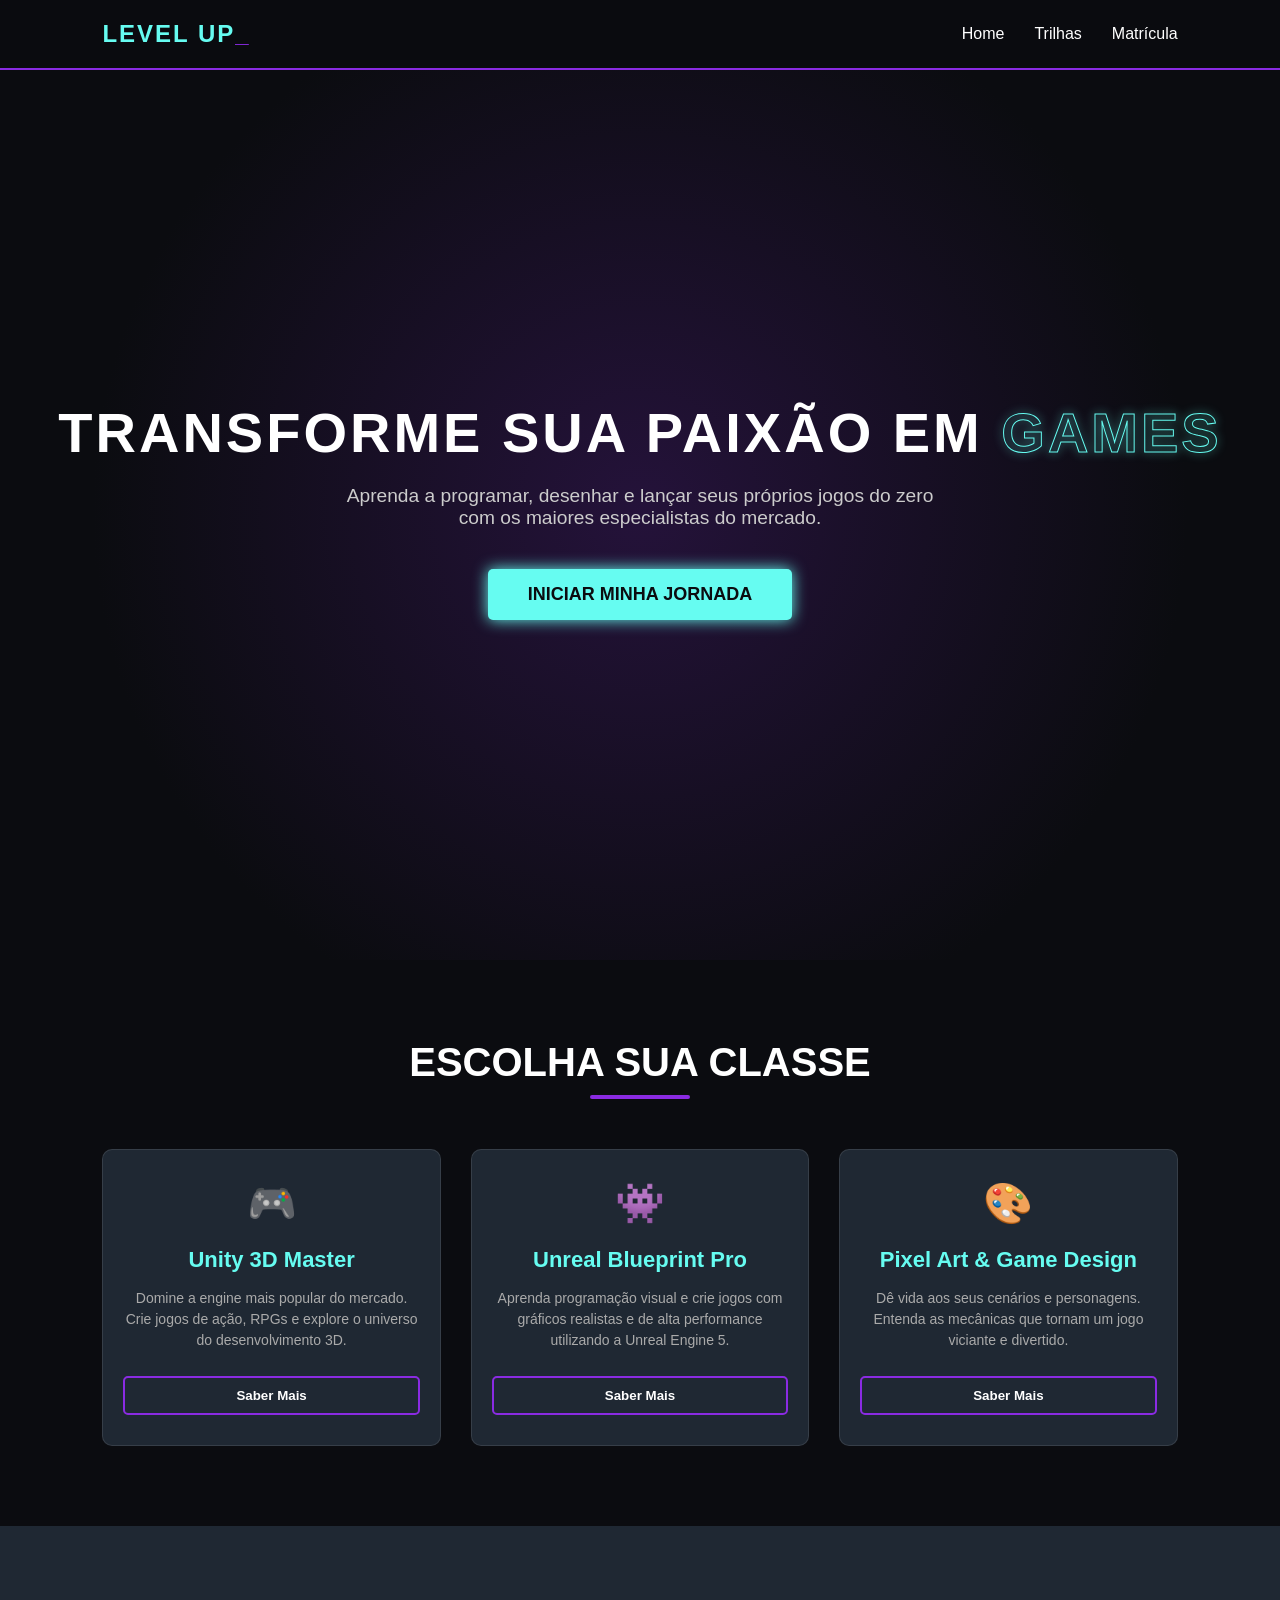
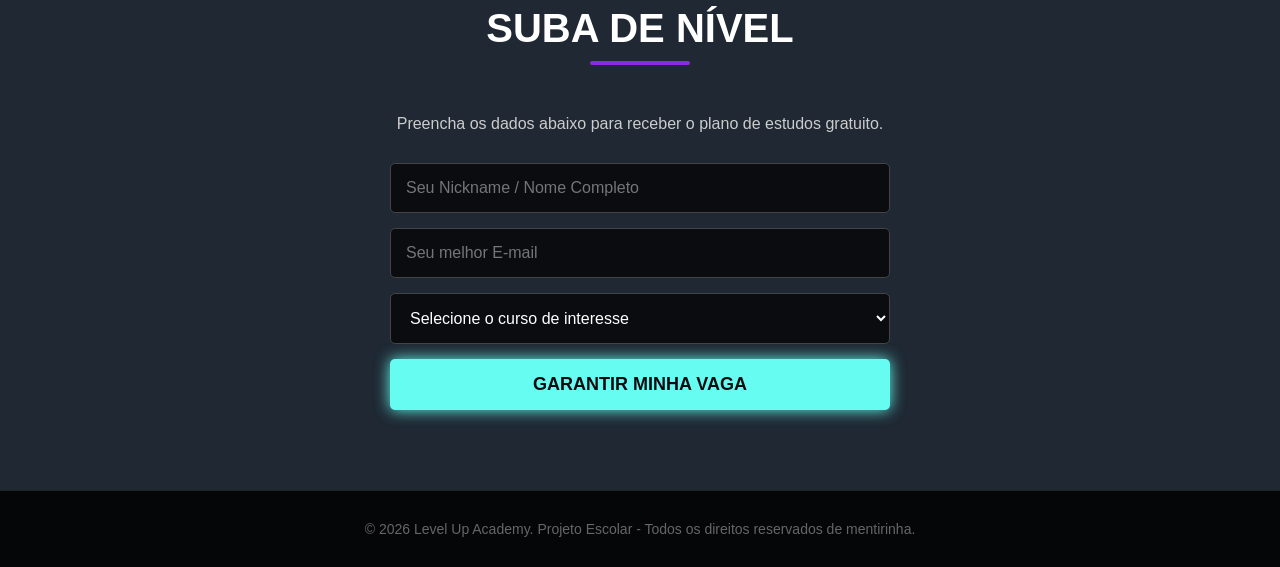
<file: index.html>
<!DOCTYPE html>
<html lang="pt-BR">
<head>
    <meta charset="UTF-8">
    <meta name="viewport" content="width=device-width, initial-scale=1.0">
    <title>Level Up Academy | Cursos de Desenvolvimento de Games</title>
    <style>
        /* --- CONFIGURAÇÕES GERAIS --- */
        * {
            margin: 0;
            padding: 0;
            box-sizing: border-box;
            font-family: 'Segoe UI', Tahoma, Geneva, Verdana, sans-serif;
        }

        :root {
            --bg-color: #0b0c10;
            --secondary-bg: #1f2833;
            --text-color: #c5a059; /* Texto alternativo/suave */
            --light-text: #ffffff;
            --neon-cyan: #66fcf1;
            --neon-green: #45f3ff;
            --purple-accent: #8a2be2;
        }

        body {
            background-color: var(--bg-color);
            color: var(--light-text);
            overflow-x: hidden;
        }

        /* --- NAVBAR --- */
        header {
            display: flex;
            justify-content: space-between;
            align-items: center;
            padding: 20px 8%;
            background-color: rgba(11, 12, 16, 0.95);
            position: fixed;
            width: 100%;
            top: 0;
            z-index: 1000;
            border-bottom: 2px solid var(--purple-accent);
        }

        .logo {
            font-size: 24px;
            font-weight: bold;
            color: var(--neon-cyan);
            text-transform: uppercase;
            letter-spacing: 2px;
        }

        .logo span {
            color: var(--purple-accent);
        }

        nav ul {
            display: flex;
            list-style: none;
        }

        nav ul li {
            margin-left: 30px;
        }

        nav ul li a {
            color: var(--light-text);
            text-decoration: none;
            font-size: 16px;
            font-weight: 500;
            transition: 0.3s;
        }

        nav ul li a:hover {
            color: var(--neon-cyan);
            text-shadow: 0 0 10px var(--neon-cyan);
        }

        /* --- HERO SECTION --- */
        .hero {
            height: 100vh;
            display: flex;
            flex-direction: column;
            justify-content: center;
            align-items: center;
            text-align: center;
            padding: 0 20px;
            background: radial-gradient(circle, rgba(138,43,226,0.2) 0%, rgba(11,12,16,1) 70%);
            margin-top: 60px;
        }

        .hero h1 {
            font-size: 3.5rem;
            margin-bottom: 20px;
            text-transform: uppercase;
            letter-spacing: 3px;
        }

        .hero h1 span {
            color: transparent;
            -webkit-text-stroke: 1px var(--neon-cyan);
            filter: drop-shadow(0 0 5px var(--neon-cyan));
        }

        .hero p {
            font-size: 1.2rem;
            margin-bottom: 40px;
            max-width: 600px;
            color: #ccc;
        }

        .btn-cta {
            padding: 15px 40px;
            font-size: 18px;
            font-weight: bold;
            color: var(--bg-color);
            background-color: var(--neon-cyan);
            border: none;
            border-radius: 5px;
            cursor: pointer;
            box-shadow: 0 0 15px var(--neon-cyan);
            transition: 0.4s;
            text-transform: uppercase;
        }

        .btn-cta:hover {
            transform: translateY(-5px);
            box-shadow: 0 0 25px var(--neon-cyan), 0 0 50px var(--purple-accent);
            background-color: var(--light-text);
        }

        /* --- CURSOS SECTION --- */
        .courses {
            padding: 80px 8%;
            text-align: center;
        }

        .section-title {
            font-size: 2.5rem;
            margin-bottom: 50px;
            text-transform: uppercase;
            position: relative;
        }

        .section-title::after {
            content: '';
            display: block;
            width: 100px;
            height: 4px;
            background-color: var(--purple-accent);
            margin: 10px auto 0;
            border-radius: 2px;
        }

        .grid-courses {
            display: grid;
            grid-template-columns: repeat(auto-fit, minmax(280px, 1fr));
            gap: 30px;
        }

        .card {
            background-color: var(--secondary-bg);
            border-radius: 10px;
            padding: 30px 20px;
            transition: 0.3s;
            border: 1px solid rgba(255, 255, 255, 0.1);
            display: flex;
            flex-direction: column;
            justify-content: space-between;
        }

        .card:hover {
            transform: scale(1.05);
            border-color: var(--neon-cyan);
            box-shadow: 0 10px 20px rgba(102, 252, 241, 0.2);
        }

        .card-icon {
            font-size: 40px;
            margin-bottom: 20px;
        }

        .card h3 {
            font-size: 22px;
            margin-bottom: 15px;
            color: var(--neon-cyan);
        }

        .card p {
            font-size: 14px;
            color: #aaa;
            margin-bottom: 25px;
            line-height: 1.5;
        }

        .btn-card {
            padding: 10px 20px;
            background: transparent;
            border: 2px solid var(--purple-accent);
            color: var(--light-text);
            border-radius: 5px;
            cursor: pointer;
            font-weight: bold;
            transition: 0.3s;
        }

        .btn-card:hover {
            background-color: var(--purple-accent);
            box-shadow: 0 0 15px var(--purple-accent);
        }

        /* --- CONTATO / INSCRIÇÃO --- */
        .contact {
            padding: 80px 8%;
            background-color: var(--secondary-bg);
            text-align: center;
        }

        .contact-form {
            max-width: 500px;
            margin: 0 auto;
            display: flex;
            flex-direction: column;
            gap: 15px;
        }

        .contact-form input, .contact-form select {
            padding: 15px;
            border-radius: 5px;
            border: 1px solid #444;
            background-color: var(--bg-color);
            color: var(--light-text);
            font-size: 16px;
        }

        .contact-form input:focus, .contact-form select:focus {
            outline: none;
            border-color: var(--neon-cyan);
            box-shadow: 0 0 10px var(--neon-cyan);
        }

        /* --- FOOTER --- */
        footer {
            background-color: #050608;
            padding: 30px;
            text-align: center;
            font-size: 14px;
            color: #666;
            border-top: 1px solid #222;
        }
    </style>
</head>
<body>

    <header>
        <div class="logo">Level Up<span>_</span></div>
        <nav>
            <ul>
                <li><a href="#">Home</a></li>
                <li><a href="#cursos">Trilhas</a></li>
                <li><a href="#inscricao">Matrícula</a></li>
            </ul>
        </nav>
    </header>

    <section class="hero">
        <h1>Transforme sua paixão em <span>Games</span></h1>
        <p>Aprenda a programar, desenhar e lançar seus próprios jogos do zero com os maiores especialistas do mercado.</p>
        <button class="btn-cta" onclick="scrollParaInscricao()">Iniciar Minha Jornada</button>
    </section>

    <section class="courses" id="cursos">
        <h2 class="section-title">Escolha sua Classe</h2>
        <div class="grid-courses">
            
            <div class="card">
                <div>
                    <div class="card-icon">🎮</div>
                    <h3>Unity 3D Master</h3>
                    <p>Domine a engine mais popular do mercado. Crie jogos de ação, RPGs e explore o universo do desenvolvimento 3D.</p>
                </div>
                <button class="btn-card" onclick="selecionarCurso('Unity 3D Master')">Saber Mais</button>
            </div>

            <div class="card">
                <div>
                    <div class="card-icon">👾</div>
                    <h3>Unreal Blueprint Pro</h3>
                    <p>Aprenda programação visual e crie jogos com gráficos realistas e de alta performance utilizando a Unreal Engine 5.</p>
                </div>
                <button class="btn-card" onclick="selecionarCurso('Unreal Blueprint Pro')">Saber Mais</button>
            </div>

            <div class="card">
                <div>
                    <div class="card-icon">🎨</div>
                    <h3>Pixel Art & Game Design</h3>
                    <p>Dê vida aos seus cenários e personagens. Entenda as mecânicas que tornam um jogo viciante e divertido.</p>
                </div>
                <button class="btn-card" onclick="selecionarCurso('Pixel Art & Game Design')">Saber Mais</button>
            </div>

        </div>
    </section>

    <section class="contact" id="inscricao">
        <h2 class="section-title">Suba de Nível</h2>
        <p style="margin-bottom: 30px; color: #ccc;">Preencha os dados abaixo para receber o plano de estudos gratuito.</p>
        
        <form class="contact-form" id="cadastroForm">
            <input type="text" id="nome" placeholder="Seu Nickname / Nome Completo" required>
            <input type="email" id="email" placeholder="Seu melhor E-mail" required>
            <select id="cursoInteresse">
                <option value="">Selecione o curso de interesse</option>
                <option value="Unity 3D Master">Unity 3D Master</option>
                <option value="Unreal Blueprint Pro">Unreal Blueprint Pro</option>
                <option value="Pixel Art & Game Design">Pixel Art & Game Design</option>
            </select>
            <button type="submit" class="btn-cta" style="width: 100%;">Garantir Minha Vaga</button>
        </form>
    </section>

    <footer>
        <p>&copy; 2026 Level Up Academy. Projeto Escolar - Todos os direitos reservados de mentirinha.</p>
    </footer>

    <script>
        // Função para rolar a tela suavemente até a seção de inscrição
        function scrollParaInscricao() {
            document.getElementById('inscricao').scrollIntoView({ behavior: 'smooth' });
        }

        // Função que pré-seleciona o curso no formulário ao clicar no card
        function selecionarCurso(nomeDoCurso) {
            const select = document.getElementById('cursoInteresse');
            select.value = nomeDoCurso;
            scrollParaInscricao();
            
            // Pequeno feedback visual no campo selecionado
            select.style.borderColor = '#66fcf1';
            setTimeout(() => {
                select.style.borderColor = '#444';
            }, 1500);
        }

        // Evento de envio do formulário (simulação de sucesso)
        document.getElementById('cadastroForm').addEventListener('submit', function(event) {
            event.preventDefault(); // Impede a página de recarregar
            
            const nome = document.getElementById('nome').value;
            const curso = document.getElementById('cursoInteresse').value || "nosso ecossistema";

            // Alerta personalizado simulando o upgrade do jogador
            alert(`🎉 Parabéns, ${nome}! Você acabou de se inscrever no curso [ ${curso} ]. Verifique sua caixa de entrada para receber o acesso!`);
            
            // Limpa o formulário
            this.reset();
        });
    </script>
</body>
</html>
</file>
